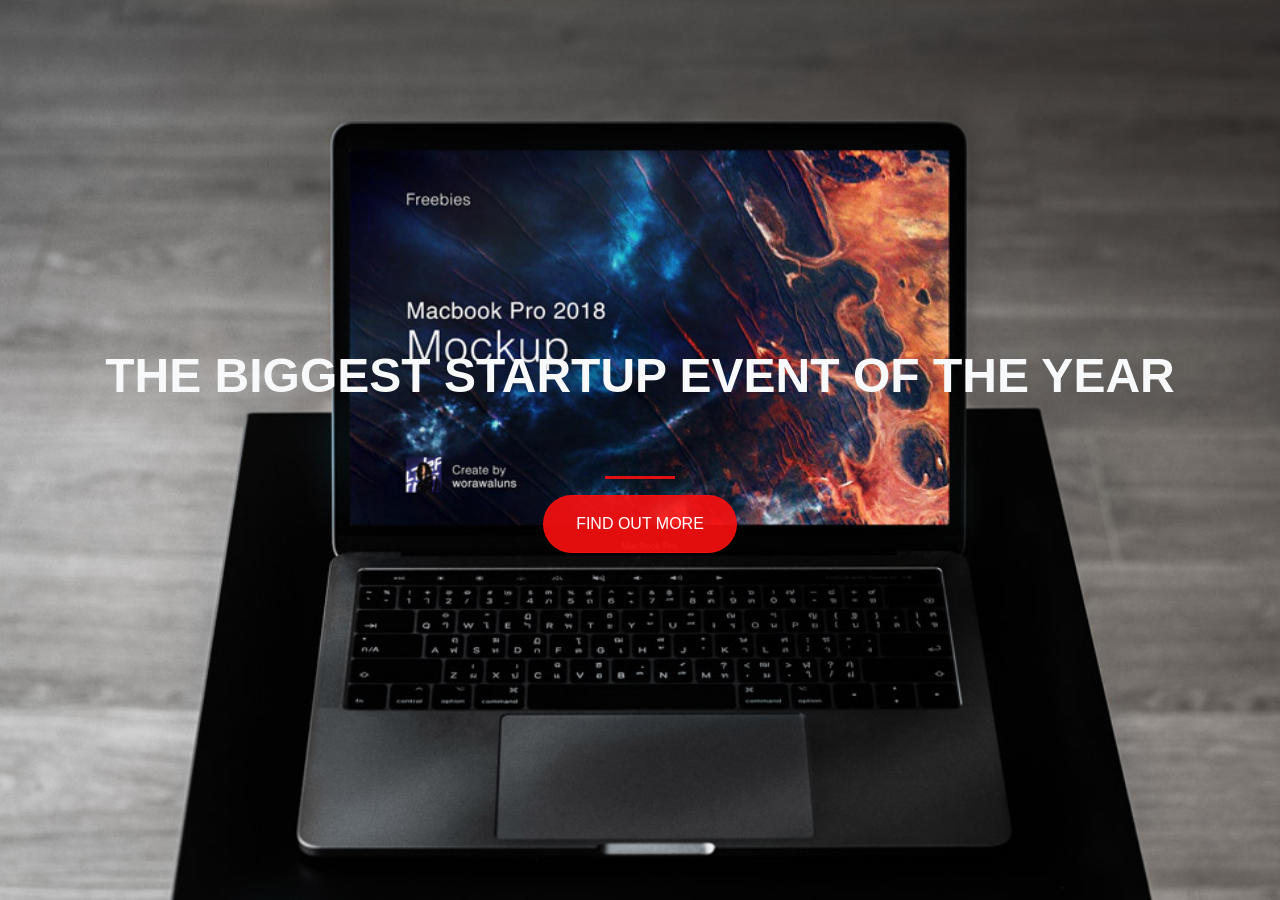
<file: index.html>
<!DOCTYPE html>
<html>
<head>
	<title>Startup</title>
	 <!-- Required meta tags -->
    <meta charset="utf-8">
    <meta name="viewport" content="width=device-width, initial-scale=1, shrink-to-fit=no">

	<!-- Google Fonts -->
	<link href="https://fonts.googleapis.com/css?family=Montserrat" rel="stylesheet">
	<!-- Bootstrap css from a CDN -->
	<link rel="stylesheet" href="https://stackpath.bootstrapcdn.com/bootstrap/4.5.0/css/bootstrap.min.css" integrity="sha384-9aIt2nRpC12Uk9gS9baDl411NQApFmC26EwAOH8WgZl5MYYxFfc+NcPb1dKGj7Sk" crossorigin="anonymous">
	<!-- Our stylesheet-->
	<link rel="stylesheet" type="text/css" href="exercise.css">
 </head>
  <body>
	<div class="container d-flex align-items-center h-100">
		<div class="row">
			<header class="text-center col-12">
				<h1 class="text-uppercase"><strong>THE BIGGEST STARTUP EVENT OF THE YEAR</strong></h1>
			</header>
			<div class="buffer col-12"></div>
			<section class="text-center col-12">
				<hr>
				<a href="https://mailchi.mp/7c39c79806ca/startup"><button type="button" class="btn btn-primary btn-xl">Find out more</button></a>
			</section>
		</div>
	</div>
  </body>
</html>
</file>
<file: exercise.css>
body,
html {
	width: 100%;
	height: 100%;
	font-family: 'Montserrat' sans-serif;
	background: url(header.jpg) no-repeat center center fixed; 
  -webkit-background-size: cover;
  -moz-background-size: cover;
  -o-background-size: cover;
  background-size: cover;
}
h1 {
	font-size: 3rem;
	color:#f8f9fa; 
}
hr {
	border-color: #fb1010e6;
	border-width: 3px;
	max-width: 70px;
}
.buffer {
	height: 3rem;
}
.btn {
	font-weight: 700px;
	border-radius: 300px;
	text-transform: uppercase;
}
.btn-primary {
	background-color: #fb1010e6;
	border-color: #fb1010e6;
}
.btn-primary:hover {
	background-color: #ee4b08;
	border-color:  #ee4b08;
	border-width: 4px; 
} 
.btn-xl {
	padding: 1rem 2rem;
}
</file>
